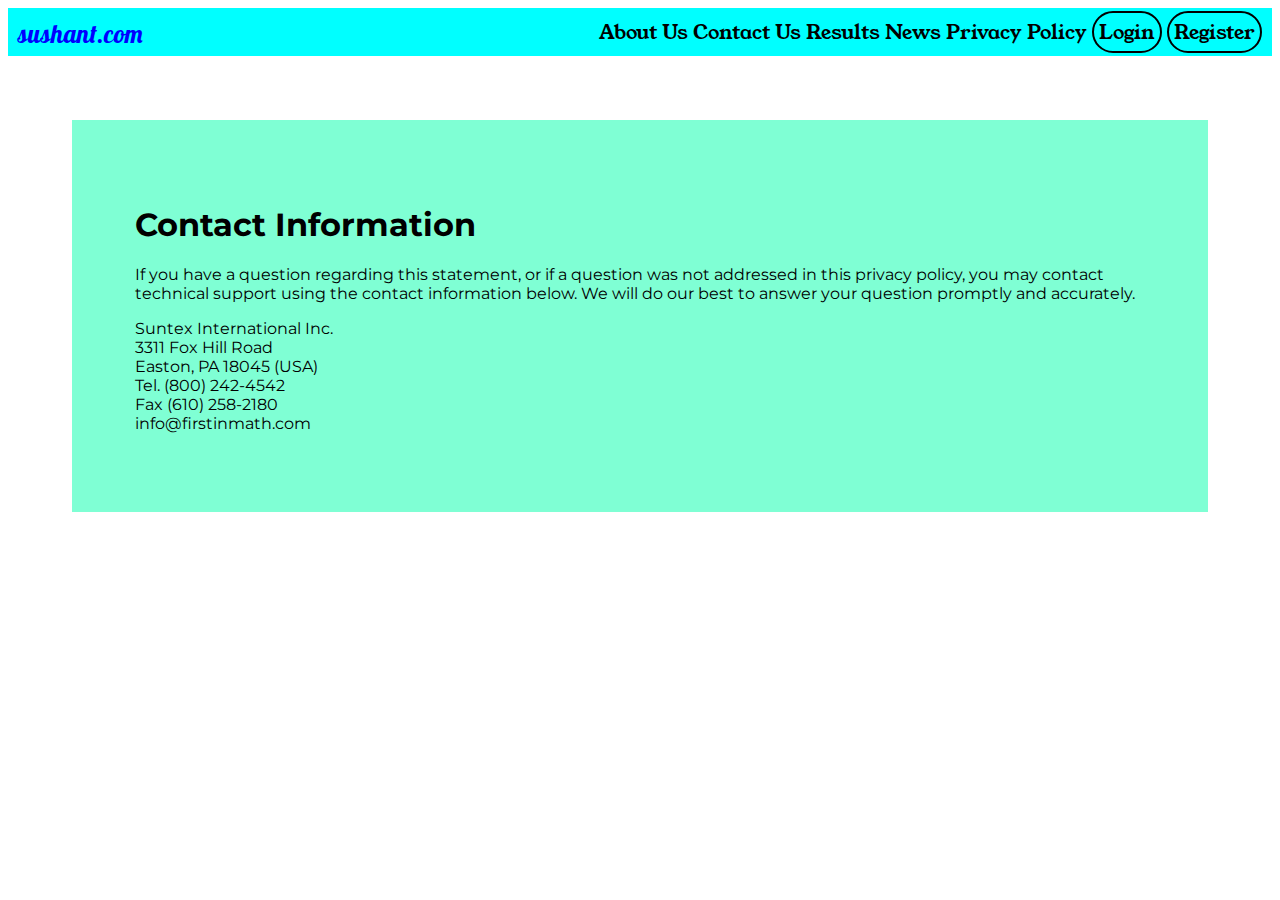
<file: contact.html>
<!DOCTYPE html>
<html lang="en">
<head>
    <meta charset="UTF-8">
    <meta name="viewport" content="width=device-width, initial-scale=1.0">
    <title>Document</title>
    <link rel="stylesheet" href="style.css">
</head>
<body>
    <!-- Navbar -->
    <div class="navbar">
        <a href="index.html" class="logo">sushant.com</a>
        <a href="about.html" class="link"> About Us </a>
        <a href="contact.html" class="link"> Contact Us </a>
        <a href="results.html" class="link"> Results </a>
        <a href="news.html" class="link"> News </a>
        <a href="privacy.html">Privacy Policy</a>
        <a href="login.html" class="b_link">Login</a>
        <a href="register.html" class="b_link">Register</a>
    </div>
    <!-- Main Content -->
    <div class="about">
        <h1>Contact Information</h1>
        <p>If you have a question regarding this statement, or if a question was not addressed in this privacy policy, you may contact technical support using the contact information below. We will do our best to answer your question promptly and accurately.</p>
        <p>Suntex International Inc. <br>
            3311 Fox Hill Road <br>
            Easton, PA 18045 (USA) <br>
            Tel. (800) 242-4542 <br>
            Fax (610) 258-2180 <br>
            info@firstinmath.com <br>
        </p>
    </div>
</body>
</html>
</file>
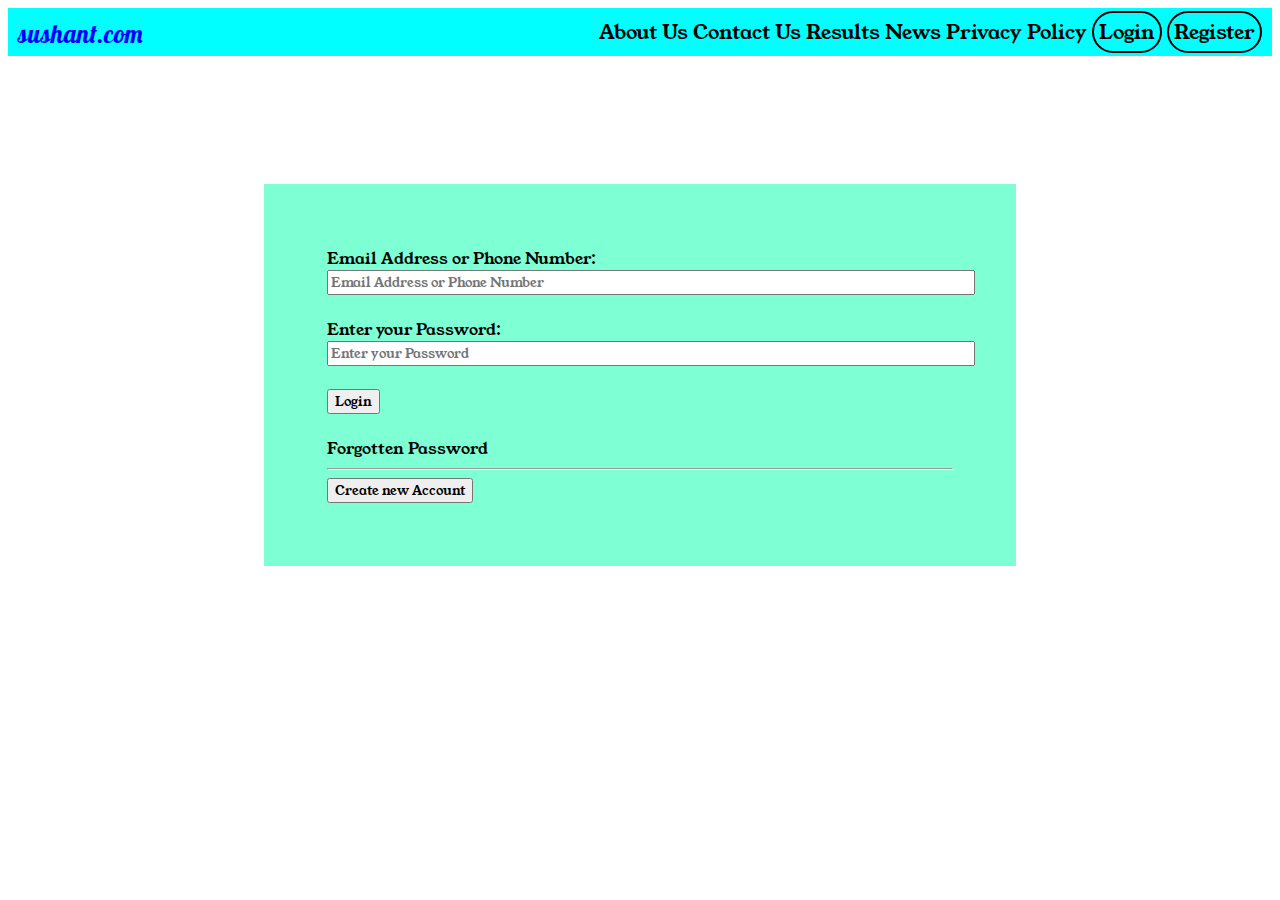
<file: login.html>
<!DOCTYPE html>
<html lang="en">
<head>
    <meta charset="UTF-8">
    <meta name="viewport" content="width=device-width, initial-scale=1.0">
    <title>Login</title>
    <link rel="stylesheet" href="style.css">
</head>
<body>
    <!-- Navbar -->
    <div class="navbar">
        <a href="index.html" class="logo">sushant.com</a>
        <a href="about.html" class="link"> About Us </a>
        <a href="contact.html" class="link"> Contact Us </a>
        <a href="results.html" class="link"> Results </a>
        <a href="news.html" class="link"> News </a>
        <a href="privacy.html">Privacy Policy</a>
        <a href="login.html" class="b_link">Login</a>
        <a href="register.html" class="b_link">Register</a>
    </div>
    <!-- Login Div  -->
    <div class="login">
        <form action="/url" method="get">
            Email Address or Phone Number: <input type="text" placeholder="Email Address or Phone Number" size="75"> <br> <br>
            Enter your Password: <input type="password" name="password" placeholder="Enter your Password" size="75"> <br> <br>
            <button class="login_b"><a href="index.html">Login</a></button>
        </form> <br>
        <a href="#" class="forgot">Forgotten Password</a>
        <hr>
        <button class="create_b"><a href="register.html">Create new Account</a></button>
    </div>
</body>
</html>
</file>
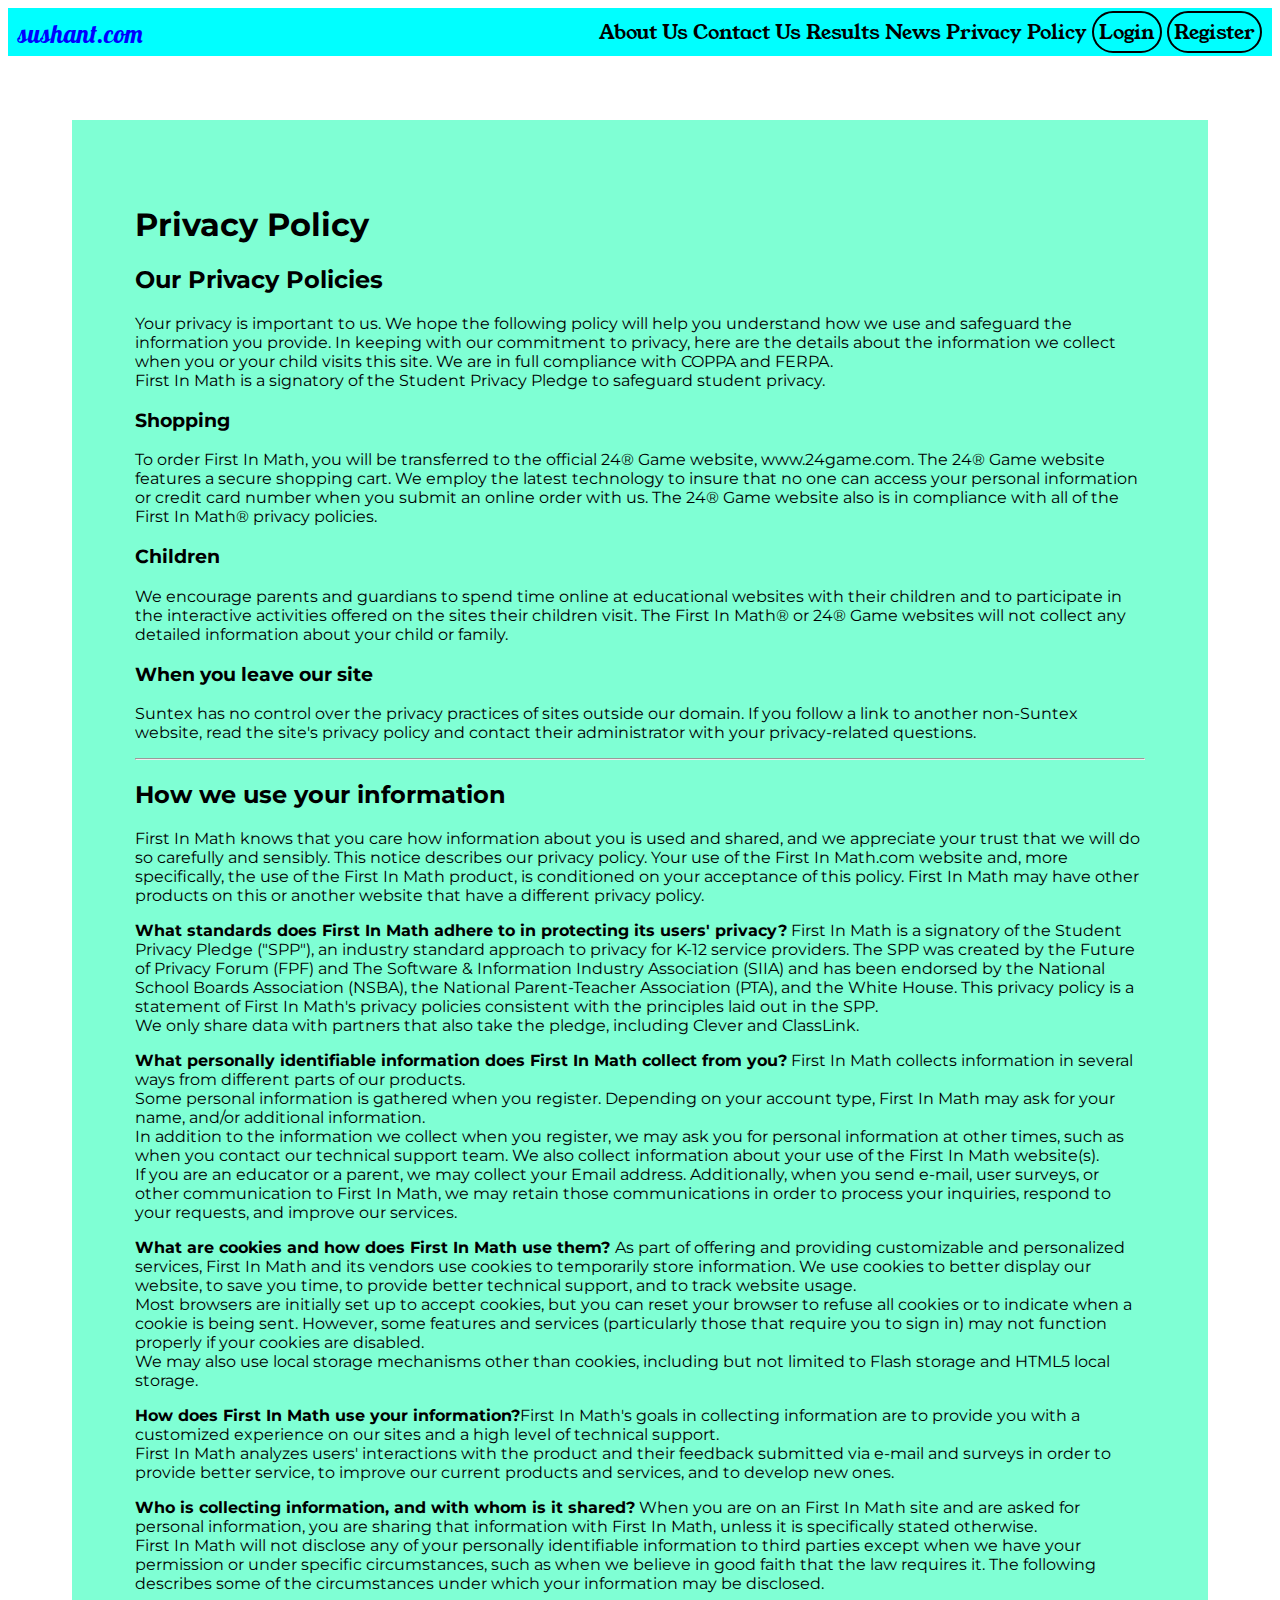
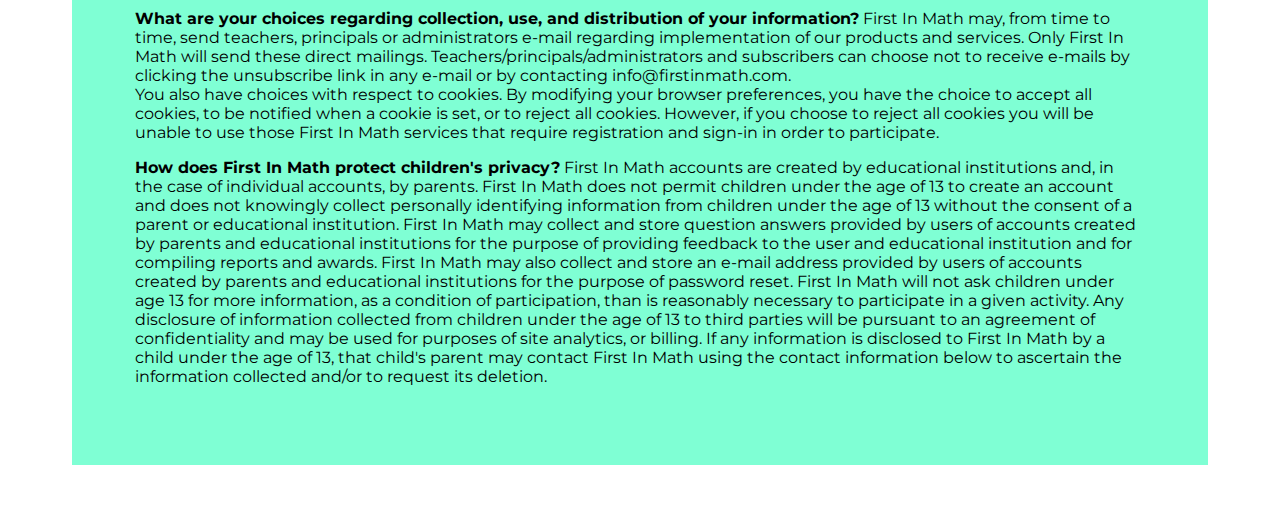
<file: privacy.html>
<!DOCTYPE html>
<html lang="en">
<head>
    <meta charset="UTF-8">
    <meta name="viewport" content="width=device-width, initial-scale=1.0">
    <title>Document</title>
    <link rel="stylesheet" href="style.css">
</head>
<body>
    <!-- Navbar -->
    <div class="navbar">
        <a href="index.html" class="logo">sushant.com</a>
        <a href="about.html" class="link"> About Us </a>
        <a href="contact.html" class="link"> Contact Us </a>
        <a href="results.html" class="link"> Results </a>
        <a href="news.html" class="link"> News </a>
        <a href="privacy.html">Privacy Policy</a>
        <a href="login.html" class="b_link">Login</a>
        <a href="register.html" class="b_link">Register</a>
    </div>
    <!-- Main Content -->
    <div class="about">
        <h1>Privacy Policy</h1>
        <h2>Our Privacy Policies</h2>
        <p>Your privacy is important to us. We hope the following policy will help you understand how we use and safeguard the information you provide. In keeping with our commitment to privacy, here are the details about the information we collect when you or your child visits this site. We are in full compliance with COPPA and FERPA. <br> First In Math is a signatory of the Student Privacy Pledge to safeguard student privacy.</p>
        <h3>Shopping</h3>
        <p>To order First In Math, you will be transferred to the official 24® Game website, www.24game.com. The 24® Game website features a secure shopping cart. We employ the latest technology to insure that no one can access your personal information or credit card number when you submit an online order with us. The 24® Game website also is in compliance with all of the First In Math® privacy policies.</p>
        <h3>Children</h3>
        <p>We encourage parents and guardians to spend time online at educational websites with their children and to participate in the interactive activities offered on the sites their children visit. The First In Math® or 24® Game websites will not collect any detailed information about your child or family.</p>
        <h3>When you leave our site</h3>
        <p>Suntex has no control over the privacy practices of sites outside our domain. If you follow a link to another non-Suntex website, read the site's privacy policy and contact their administrator with your privacy-related questions.</p>
        <hr>
        <h2>How we use your information</h2>
        <p>First In Math knows that you care how information about you is used and shared, and we appreciate your trust that we will do so carefully and sensibly. This notice describes our privacy policy. Your use of the First In Math.com website and, more specifically, the use of the First In Math product, is conditioned on your acceptance of this policy. First In Math may have other products on this or another website that have a different privacy policy.</p>
        <p> <b>What standards does First In Math adhere to in protecting its users' privacy?</b> First In Math is a signatory of the Student Privacy Pledge ("SPP"), an industry standard approach to privacy for K-12 service providers. The SPP was created by the Future of Privacy Forum (FPF) and The Software & Information Industry Association (SIIA) and has been endorsed by the National School Boards Association (NSBA), the National Parent-Teacher Association (PTA), and the White House. This privacy policy is a statement of First In Math's privacy policies consistent with the principles laid out in the SPP. <br> We only share data with partners that also take the pledge, including Clever and ClassLink. </p>
        <p> <b>What personally identifiable information does First In Math collect from you?</b> First In Math collects information in several ways from different parts of our products. <br> Some personal information is gathered when you register. Depending on your account type, First In Math may ask for your name, and/or additional information. <br> In addition to the information we collect when you register, we may ask you for personal information at other times, such as when you contact our technical support team. We also collect information about your use of the First In Math website(s). <br> If you are an educator or a parent, we may collect your Email address. Additionally, when you send e-mail, user surveys, or other communication to First In Math, we may retain those communications in order to process your inquiries, respond to your requests, and improve our services.</p>
        <p> <b>What are cookies and how does First In Math use them? </b> As part of offering and providing customizable and personalized services, First In Math and its vendors use cookies to temporarily store information. We use cookies to better display our website, to save you time, to provide better technical support, and to track website usage. <br> Most browsers are initially set up to accept cookies, but you can reset your browser to refuse all cookies or to indicate when a cookie is being sent. However, some features and services (particularly those that require you to sign in) may not function properly if your cookies are disabled. <br> We may also use local storage mechanisms other than cookies, including but not limited to Flash storage and HTML5 local storage. </p>
        <p> <b>How does First In Math use your information?</b>First In Math's goals in collecting information are to provide you with a customized experience on our sites and a high level of technical support. <br> First In Math analyzes users' interactions with the product and their feedback submitted via e-mail and surveys in order to provide better service, to improve our current products and services, and to develop new ones. </p>
        <p> <b>Who is collecting information, and with whom is it shared?</b> When you are on an First In Math site and are asked for personal information, you are sharing that information with First In Math, unless it is specifically stated otherwise. <br> First In Math will not disclose any of your personally identifiable information to third parties except when we have your permission or under specific circumstances, such as when we believe in good faith that the law requires it. The following describes some of the circumstances under which your information may be disclosed. </p>
        <p> <b>What are your choices regarding collection, use, and distribution of your information?</b> First In Math may, from time to time, send teachers, principals or administrators e-mail regarding implementation of our products and services. Only First In Math will send these direct mailings. Teachers/principals/administrators and subscribers can choose not to receive e-mails by clicking the unsubscribe link in any e-mail or by contacting info@firstinmath.com. <br> You also have choices with respect to cookies. By modifying your browser preferences, you have the choice to accept all cookies, to be notified when a cookie is set, or to reject all cookies. However, if you choose to reject all cookies you will be unable to use those First In Math services that require registration and sign-in in order to participate. </p>
        <p> <b>How does First In Math protect children's privacy?</b> First In Math accounts are created by educational institutions and, in the case of individual accounts, by parents. First In Math does not permit children under the age of 13 to create an account and does not knowingly collect personally identifying information from children under the age of 13 without the consent of a parent or educational institution. First In Math may collect and store question answers provided by users of accounts created by parents and educational institutions for the purpose of providing feedback to the user and educational institution and for compiling reports and awards. First In Math may also collect and store an e-mail address provided by users of accounts created by parents and educational institutions for the purpose of password reset. First In Math will not ask children under age 13 for more information, as a condition of participation, than is reasonably necessary to participate in a given activity. Any disclosure of information collected from children under the age of 13 to third parties will be pursuant to an agreement of confidentiality and may be used for purposes of site analytics, or billing. If any information is disclosed to First In Math by a child under the age of 13, that child's parent may contact First In Math using the contact information below to ascertain the information collected and/or to request its deletion.</p>
    </div>
</body>
</html>
</file>
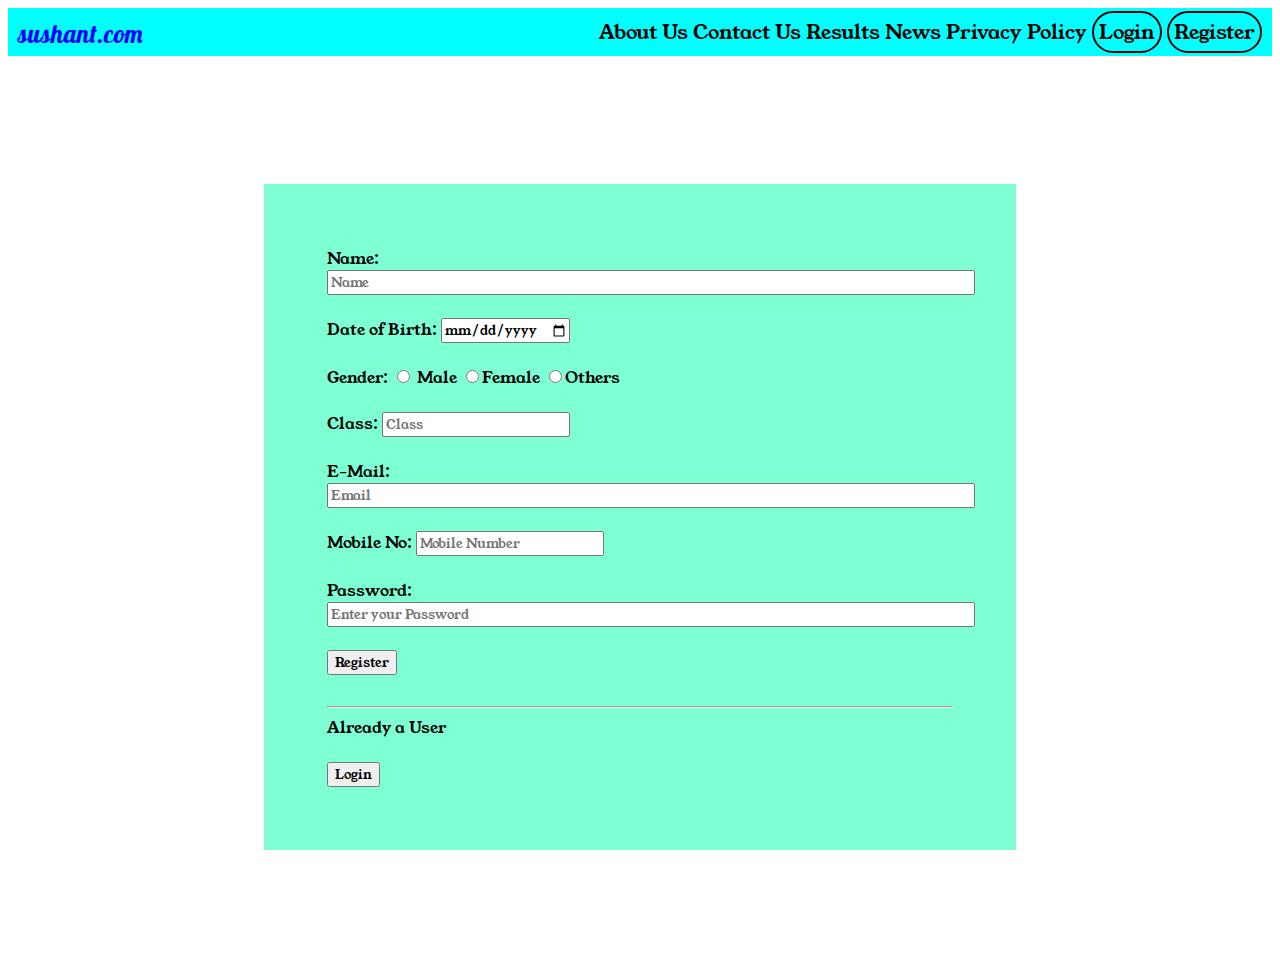
<file: register.html>
<!DOCTYPE html>
<html lang="en">
<head>
    <meta charset="UTF-8">
    <meta name="viewport" content="width=device-width, initial-scale=1.0">
    <title>Login</title>
    <link rel="stylesheet" href="style.css">
</head>
<body>
    <!-- Navbar -->
    <div class="navbar">
        <a href="index.html" class="logo">sushant.com</a>
        <a href="about.html" class="link"> About Us </a>
        <a href="contact.html" class="link"> Contact Us </a>
        <a href="results.html" class="link"> Results </a>
        <a href="news.html" class="link"> News </a>
        <a href="privacy.html">Privacy Policy</a>
        <a href="login.html" class="b_link">Login</a>
        <a href="register.html" class="b_link">Register</a>
    </div>
    <!-- Register Div  -->
    <div class="login">
        <form action="/url" method="get">
            Name: <input type="text" placeholder="Name" size="75"> <br> <br>
            Date of Birth: <input type="date" placeholder="Date of Birth" size="75"> <br> <br>
            Gender: <input type="radio" placeholder="Gender" id="Male"> Male
            <input type="radio" placeholder="Gender" id="Female">Female
            <input type="radio" placeholder="Gender" id="Others">Others <br> <br>
            Class: <input type="number" placeholder="Class" size="2"> <br> <br>
            E-Mail: <input type="text" placeholder="Email" size="75"> <br> <br>
            Mobile No: <input type="number" placeholder="Mobile Number" size="75"> <br> <br>
            Password: <input type="password" name="password" placeholder="Enter your Password" size="75"> <br> <br>
            <button class="login_b"><a href="index.html">Register</a></button>
        </form> <br>
        <hr>
        Already a User <br> <br>
        <button class="create_b"><a href="login.html">Login</a></button>
    </div>
</body>
</html>
</file>
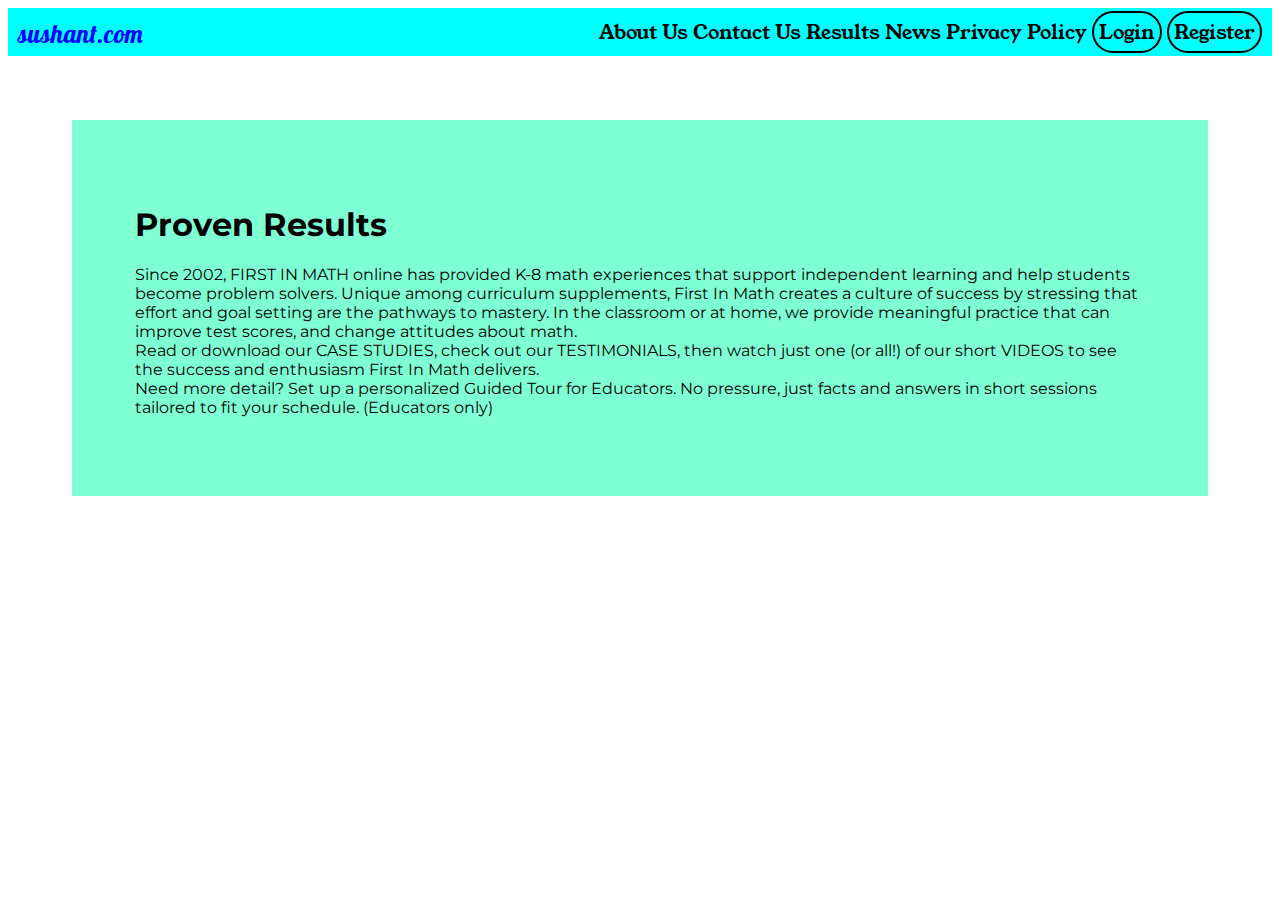
<file: results.html>
<!DOCTYPE html>
<html lang="en">
<head>
    <meta charset="UTF-8">
    <meta name="viewport" content="width=device-width, initial-scale=1.0">
    <title>Document</title>
    <link rel="stylesheet" href="style.css">
</head>
<body>
    <!-- Navbar -->
    <div class="navbar">
        <a href="index.html" class="logo">sushant.com</a>
        <a href="about.html" class="link"> About Us </a>
        <a href="contact.html" class="link"> Contact Us </a>
        <a href="results.html" class="link"> Results </a>
        <a href="news.html" class="link"> News </a>
        <a href="privacy.html">Privacy Policy</a>
        <a href="login.html" class="b_link">Login</a>
        <a href="register.html" class="b_link">Register</a>
    </div>
    <!-- Main Content -->
    <div class="about">
            <h1>Proven Results</h1>
            <p>Since 2002, FIRST IN MATH online has provided K-8 math experiences that support independent learning and help students become problem solvers. Unique among curriculum supplements, First In Math creates a culture of success by stressing that effort and goal setting are the pathways to mastery. In the classroom or at home, we provide meaningful practice that can improve test scores, and change attitudes about math. <br> Read or download our CASE STUDIES, check out our TESTIMONIALS, then watch just one (or all!) of our short VIDEOS to see the success and enthusiasm First In Math delivers. <br> Need more detail? Set up a personalized Guided Tour for Educators. No pressure, just facts and answers in short sessions tailored to fit your schedule. (Educators only)</p>
    </div>
</body>
</html>
</file>
<file: style.css>
@import url('https://fonts.googleapis.com/css2?family=Montserrat&display=swap');
@import url('https://fonts.googleapis.com/css2?family=Young+Serif&display=swap');
@import url('https://fonts.googleapis.com/css2?family=Lobster&display=swap');

body{
    font-family: 'Young Serif', sans-serif;
    background-image: url(https://www.freevector.com/uploads/vector/preview/28148/EducationBackground_Preview_03.jpg);
}

.navbar{
    background-color: aqua;
    padding: 10px;
    font-size: 20px;
    margin-top: 0%;
    text-align: right;
    /* float: right; */
}

.link{
    text-align: right;
}

.b_link{
    text-align: right;
    /* align-self: right; */
    border: 2px solid black;
    border-radius: 22px;
    font-size: 20px;
    padding: 5px;
}

.logo{
    text-decoration: none;
    font-family: 'Lobster', sans-serif;
    color: blue;
    text-align: left;
    float: left;
    font-size: 25px;
}

.logo_p{
    /* text-decoration: none; */
    font-family: 'Lobster', sans-serif;
    color: blue;
    text-align: left;
    /* float: left; */
    font-size: 54px;
}

a{
    text-decoration: none;
    color: black;
}

.login{
    font-family: 'Young Serif';
    margin-top: 128px;
    margin-bottom: 128px;
    margin-left: 256px;
    margin-right: 256px;
    padding: 5%;
    background-color: aquamarine;
}

.about{
    font-family: 'Montserrat';
    margin: 64px;
    padding: 5%;
    background-color: aquamarine;
}

input, button{
    font-family: 'Young Serif';
}

h5{
    font-family: 'Young Serif';
    font-size: 28px;
}

.top{
    float: right;
    font-family: 'Young Serif';
    font-size: 36px;
}

.trophy{
    height: 30%;
    width: 30%;
}
</file>
